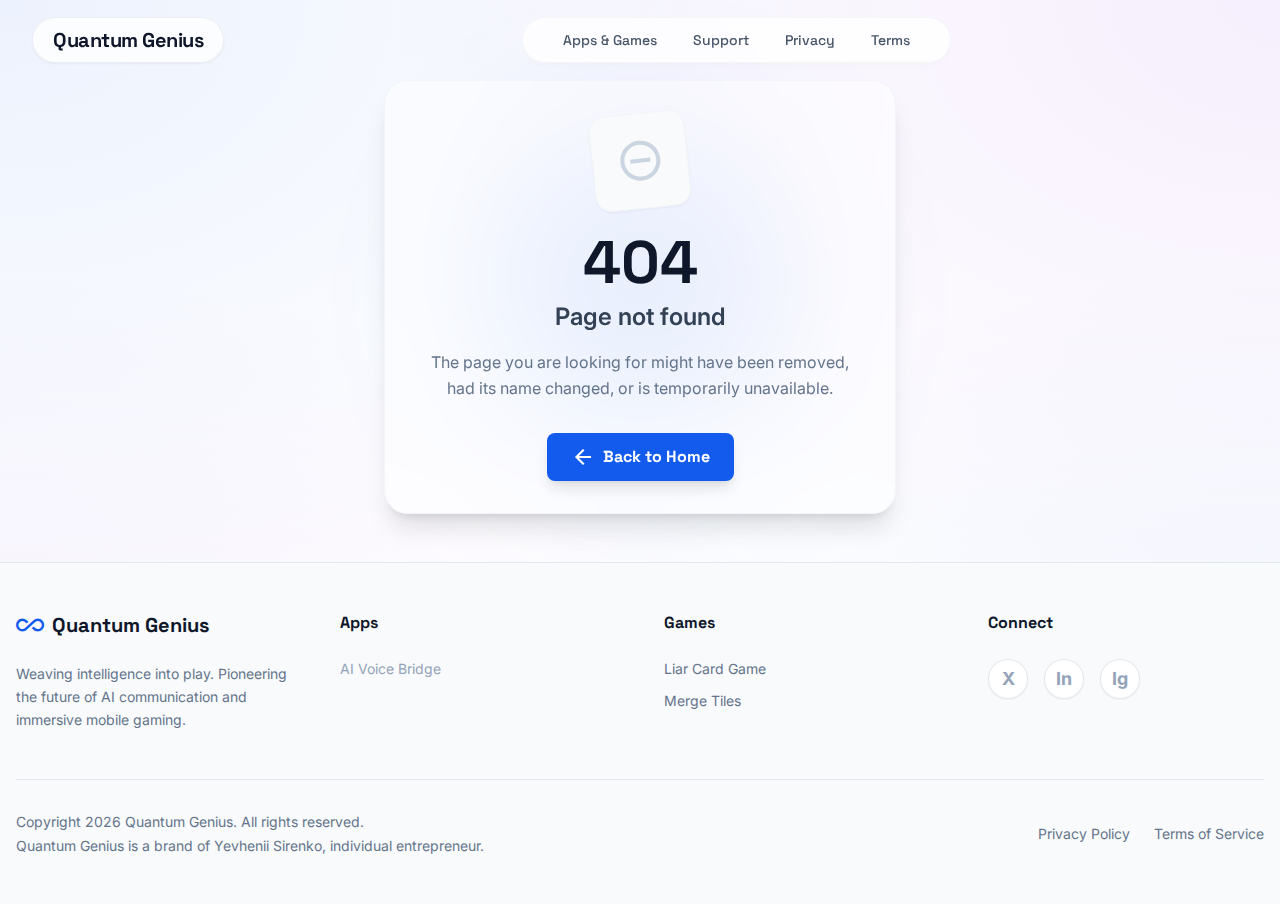
<file: index.html>
<!DOCTYPE html>
<html lang="en">
<head>
    <meta charset="UTF-8">
    <meta name="viewport" content="width=device-width, initial-scale=1.0">
    <title>Quantum Genius</title>
    <link rel="preconnect" href="https://fonts.googleapis.com">
    <link rel="preconnect" href="https://fonts.gstatic.com" crossorigin>
    <link href="https://fonts.googleapis.com/css2?family=Space+Grotesk:wght@300;400;500;600;700&family=Inter:wght@300;400;500;600&family=Noto+Sans:wght@400;500;600;700&display=swap" rel="stylesheet">
    <link href="https://fonts.googleapis.com/css2?family=Material+Symbols+Outlined:wght,FILL@100..700,0..1&display=swap" rel="stylesheet" />
    

  <script type="module" crossorigin src="/assets/index-B4WE3jDc.js"></script>
  <link rel="stylesheet" crossorigin href="/assets/index-DD6Mv8g9.css">
</head>
<body class="bg-white min-h-screen text-slate-800 font-body antialiased">
    <script>
        (function () {
            var params = new URLSearchParams(window.location.search);
            var redirect = params.get('redirect');
            if (redirect) {
                window.history.replaceState(null, '', redirect);
            }
        })();
    </script>
    <div id="root"></div>
    
    <!-- Main Application Script -->
</body>
</html>
</file>
<file: assets/index-DD6Mv8g9.css>
*,:before,:after{--tw-border-spacing-x: 0;--tw-border-spacing-y: 0;--tw-translate-x: 0;--tw-translate-y: 0;--tw-rotate: 0;--tw-skew-x: 0;--tw-skew-y: 0;--tw-scale-x: 1;--tw-scale-y: 1;--tw-pan-x: ;--tw-pan-y: ;--tw-pinch-zoom: ;--tw-scroll-snap-strictness: proximity;--tw-gradient-from-position: ;--tw-gradient-via-position: ;--tw-gradient-to-position: ;--tw-ordinal: ;--tw-slashed-zero: ;--tw-numeric-figure: ;--tw-numeric-spacing: ;--tw-numeric-fraction: ;--tw-ring-inset: ;--tw-ring-offset-width: 0px;--tw-ring-offset-color: #fff;--tw-ring-color: rgb(59 130 246 / .5);--tw-ring-offset-shadow: 0 0 #0000;--tw-ring-shadow: 0 0 #0000;--tw-shadow: 0 0 #0000;--tw-shadow-colored: 0 0 #0000;--tw-blur: ;--tw-brightness: ;--tw-contrast: ;--tw-grayscale: ;--tw-hue-rotate: ;--tw-invert: ;--tw-saturate: ;--tw-sepia: ;--tw-drop-shadow: ;--tw-backdrop-blur: ;--tw-backdrop-brightness: ;--tw-backdrop-contrast: ;--tw-backdrop-grayscale: ;--tw-backdrop-hue-rotate: ;--tw-backdrop-invert: ;--tw-backdrop-opacity: ;--tw-backdrop-saturate: ;--tw-backdrop-sepia: ;--tw-contain-size: ;--tw-contain-layout: ;--tw-contain-paint: ;--tw-contain-style: }::backdrop{--tw-border-spacing-x: 0;--tw-border-spacing-y: 0;--tw-translate-x: 0;--tw-translate-y: 0;--tw-rotate: 0;--tw-skew-x: 0;--tw-skew-y: 0;--tw-scale-x: 1;--tw-scale-y: 1;--tw-pan-x: ;--tw-pan-y: ;--tw-pinch-zoom: ;--tw-scroll-snap-strictness: proximity;--tw-gradient-from-position: ;--tw-gradient-via-position: ;--tw-gradient-to-position: ;--tw-ordinal: ;--tw-slashed-zero: ;--tw-numeric-figure: ;--tw-numeric-spacing: ;--tw-numeric-fraction: ;--tw-ring-inset: ;--tw-ring-offset-width: 0px;--tw-ring-offset-color: #fff;--tw-ring-color: rgb(59 130 246 / .5);--tw-ring-offset-shadow: 0 0 #0000;--tw-ring-shadow: 0 0 #0000;--tw-shadow: 0 0 #0000;--tw-shadow-colored: 0 0 #0000;--tw-blur: ;--tw-brightness: ;--tw-contrast: ;--tw-grayscale: ;--tw-hue-rotate: ;--tw-invert: ;--tw-saturate: ;--tw-sepia: ;--tw-drop-shadow: ;--tw-backdrop-blur: ;--tw-backdrop-brightness: ;--tw-backdrop-contrast: ;--tw-backdrop-grayscale: ;--tw-backdrop-hue-rotate: ;--tw-backdrop-invert: ;--tw-backdrop-opacity: ;--tw-backdrop-saturate: ;--tw-backdrop-sepia: ;--tw-contain-size: ;--tw-contain-layout: ;--tw-contain-paint: ;--tw-contain-style: }*,:before,:after{box-sizing:border-box;border-width:0;border-style:solid;border-color:#e5e7eb}:before,:after{--tw-content: ""}html,:host{line-height:1.5;-webkit-text-size-adjust:100%;-moz-tab-size:4;-o-tab-size:4;tab-size:4;font-family:Noto Sans,sans-serif;font-feature-settings:normal;font-variation-settings:normal;-webkit-tap-highlight-color:transparent}body{margin:0;line-height:inherit}hr{height:0;color:inherit;border-top-width:1px}abbr:where([title]){-webkit-text-decoration:underline dotted;text-decoration:underline dotted}h1,h2,h3,h4,h5,h6{font-size:inherit;font-weight:inherit}a{color:inherit;text-decoration:inherit}b,strong{font-weight:bolder}code,kbd,samp,pre{font-family:ui-monospace,SFMono-Regular,Menlo,Monaco,Consolas,Liberation Mono,Courier New,monospace;font-feature-settings:normal;font-variation-settings:normal;font-size:1em}small{font-size:80%}sub,sup{font-size:75%;line-height:0;position:relative;vertical-align:baseline}sub{bottom:-.25em}sup{top:-.5em}table{text-indent:0;border-color:inherit;border-collapse:collapse}button,input,optgroup,select,textarea{font-family:inherit;font-feature-settings:inherit;font-variation-settings:inherit;font-size:100%;font-weight:inherit;line-height:inherit;letter-spacing:inherit;color:inherit;margin:0;padding:0}button,select{text-transform:none}button,input:where([type=button]),input:where([type=reset]),input:where([type=submit]){-webkit-appearance:button;background-color:transparent;background-image:none}:-moz-focusring{outline:auto}:-moz-ui-invalid{box-shadow:none}progress{vertical-align:baseline}::-webkit-inner-spin-button,::-webkit-outer-spin-button{height:auto}[type=search]{-webkit-appearance:textfield;outline-offset:-2px}::-webkit-search-decoration{-webkit-appearance:none}::-webkit-file-upload-button{-webkit-appearance:button;font:inherit}summary{display:list-item}blockquote,dl,dd,h1,h2,h3,h4,h5,h6,hr,figure,p,pre{margin:0}fieldset{margin:0;padding:0}legend{padding:0}ol,ul,menu{list-style:none;margin:0;padding:0}dialog{padding:0}textarea{resize:vertical}input::-moz-placeholder,textarea::-moz-placeholder{opacity:1;color:#9ca3af}input::placeholder,textarea::placeholder{opacity:1;color:#9ca3af}button,[role=button]{cursor:pointer}:disabled{cursor:default}img,svg,video,canvas,audio,iframe,embed,object{display:block;vertical-align:middle}img,video{max-width:100%;height:auto}[hidden]:where(:not([hidden=until-found])){display:none}input:where([type=text]),input:where(:not([type])),input:where([type=email]),input:where([type=url]),input:where([type=password]),input:where([type=number]),input:where([type=date]),input:where([type=datetime-local]),input:where([type=month]),input:where([type=search]),input:where([type=tel]),input:where([type=time]),input:where([type=week]),select:where([multiple]),textarea,select{-webkit-appearance:none;-moz-appearance:none;appearance:none;background-color:#fff;border-color:#6b7280;border-width:1px;border-radius:0;padding:.5rem .75rem;font-size:1rem;line-height:1.5rem;--tw-shadow: 0 0 #0000}input:where([type=text]):focus,input:where(:not([type])):focus,input:where([type=email]):focus,input:where([type=url]):focus,input:where([type=password]):focus,input:where([type=number]):focus,input:where([type=date]):focus,input:where([type=datetime-local]):focus,input:where([type=month]):focus,input:where([type=search]):focus,input:where([type=tel]):focus,input:where([type=time]):focus,input:where([type=week]):focus,select:where([multiple]):focus,textarea:focus,select:focus{outline:2px solid transparent;outline-offset:2px;--tw-ring-inset: var(--tw-empty, );--tw-ring-offset-width: 0px;--tw-ring-offset-color: #fff;--tw-ring-color: #2563eb;--tw-ring-offset-shadow: var(--tw-ring-inset) 0 0 0 var(--tw-ring-offset-width) var(--tw-ring-offset-color);--tw-ring-shadow: var(--tw-ring-inset) 0 0 0 calc(1px + var(--tw-ring-offset-width)) var(--tw-ring-color);box-shadow:var(--tw-ring-offset-shadow),var(--tw-ring-shadow),var(--tw-shadow);border-color:#2563eb}input::-moz-placeholder,textarea::-moz-placeholder{color:#6b7280;opacity:1}input::placeholder,textarea::placeholder{color:#6b7280;opacity:1}::-webkit-datetime-edit-fields-wrapper{padding:0}::-webkit-date-and-time-value{min-height:1.5em;text-align:inherit}::-webkit-datetime-edit{display:inline-flex}::-webkit-datetime-edit,::-webkit-datetime-edit-year-field,::-webkit-datetime-edit-month-field,::-webkit-datetime-edit-day-field,::-webkit-datetime-edit-hour-field,::-webkit-datetime-edit-minute-field,::-webkit-datetime-edit-second-field,::-webkit-datetime-edit-millisecond-field,::-webkit-datetime-edit-meridiem-field{padding-top:0;padding-bottom:0}select{background-image:url("data:image/svg+xml,%3csvg xmlns='http://www.w3.org/2000/svg' fill='none' viewBox='0 0 20 20'%3e%3cpath stroke='%236b7280' stroke-linecap='round' stroke-linejoin='round' stroke-width='1.5' d='M6 8l4 4 4-4'/%3e%3c/svg%3e");background-position:right .5rem center;background-repeat:no-repeat;background-size:1.5em 1.5em;padding-right:2.5rem;-webkit-print-color-adjust:exact;print-color-adjust:exact}select:where([multiple]),select:where([size]:not([size="1"])){background-image:initial;background-position:initial;background-repeat:unset;background-size:initial;padding-right:.75rem;-webkit-print-color-adjust:unset;print-color-adjust:unset}input:where([type=checkbox]),input:where([type=radio]){-webkit-appearance:none;-moz-appearance:none;appearance:none;padding:0;-webkit-print-color-adjust:exact;print-color-adjust:exact;display:inline-block;vertical-align:middle;background-origin:border-box;-webkit-user-select:none;-moz-user-select:none;user-select:none;flex-shrink:0;height:1rem;width:1rem;color:#2563eb;background-color:#fff;border-color:#6b7280;border-width:1px;--tw-shadow: 0 0 #0000}input:where([type=checkbox]){border-radius:0}input:where([type=radio]){border-radius:100%}input:where([type=checkbox]):focus,input:where([type=radio]):focus{outline:2px solid transparent;outline-offset:2px;--tw-ring-inset: var(--tw-empty, );--tw-ring-offset-width: 2px;--tw-ring-offset-color: #fff;--tw-ring-color: #2563eb;--tw-ring-offset-shadow: var(--tw-ring-inset) 0 0 0 var(--tw-ring-offset-width) var(--tw-ring-offset-color);--tw-ring-shadow: var(--tw-ring-inset) 0 0 0 calc(2px + var(--tw-ring-offset-width)) var(--tw-ring-color);box-shadow:var(--tw-ring-offset-shadow),var(--tw-ring-shadow),var(--tw-shadow)}input:where([type=checkbox]):checked,input:where([type=radio]):checked{border-color:transparent;background-color:currentColor;background-size:100% 100%;background-position:center;background-repeat:no-repeat}input:where([type=checkbox]):checked{background-image:url("data:image/svg+xml,%3csvg viewBox='0 0 16 16' fill='white' xmlns='http://www.w3.org/2000/svg'%3e%3cpath d='M12.207 4.793a1 1 0 010 1.414l-5 5a1 1 0 01-1.414 0l-2-2a1 1 0 011.414-1.414L6.5 9.086l4.293-4.293a1 1 0 011.414 0z'/%3e%3c/svg%3e")}@media(forced-colors:active){input:where([type=checkbox]):checked{-webkit-appearance:auto;-moz-appearance:auto;appearance:auto}}input:where([type=radio]):checked{background-image:url("data:image/svg+xml,%3csvg viewBox='0 0 16 16' fill='white' xmlns='http://www.w3.org/2000/svg'%3e%3ccircle cx='8' cy='8' r='3'/%3e%3c/svg%3e")}@media(forced-colors:active){input:where([type=radio]):checked{-webkit-appearance:auto;-moz-appearance:auto;appearance:auto}}input:where([type=checkbox]):checked:hover,input:where([type=checkbox]):checked:focus,input:where([type=radio]):checked:hover,input:where([type=radio]):checked:focus{border-color:transparent;background-color:currentColor}input:where([type=checkbox]):indeterminate{background-image:url("data:image/svg+xml,%3csvg xmlns='http://www.w3.org/2000/svg' fill='none' viewBox='0 0 16 16'%3e%3cpath stroke='white' stroke-linecap='round' stroke-linejoin='round' stroke-width='2' d='M4 8h8'/%3e%3c/svg%3e");border-color:transparent;background-color:currentColor;background-size:100% 100%;background-position:center;background-repeat:no-repeat}@media(forced-colors:active){input:where([type=checkbox]):indeterminate{-webkit-appearance:auto;-moz-appearance:auto;appearance:auto}}input:where([type=checkbox]):indeterminate:hover,input:where([type=checkbox]):indeterminate:focus{border-color:transparent;background-color:currentColor}input:where([type=file]){background:unset;border-color:inherit;border-width:0;border-radius:0;padding:0;font-size:unset;line-height:inherit}input:where([type=file]):focus{outline:1px solid ButtonText;outline:1px auto -webkit-focus-ring-color}.container{width:100%}@media(min-width:640px){.container{max-width:640px}}@media(min-width:768px){.container{max-width:768px}}@media(min-width:1024px){.container{max-width:1024px}}@media(min-width:1280px){.container{max-width:1280px}}@media(min-width:1536px){.container{max-width:1536px}}.pointer-events-none{pointer-events:none}.pointer-events-auto{pointer-events:auto}.fixed{position:fixed}.absolute{position:absolute}.relative{position:relative}.sticky{position:sticky}.inset-0{top:0;right:0;bottom:0;left:0}.inset-\[-20\%\]{top:-20%;right:-20%;bottom:-20%;left:-20%}.inset-\[-40\%\]{top:-40%;right:-40%;bottom:-40%;left:-40%}.inset-\[-50\%\]{top:-50%;right:-50%;bottom:-50%;left:-50%}.inset-y-0{top:0;bottom:0}.-bottom-16{bottom:-4rem}.-bottom-20{bottom:-5rem}.-bottom-24{bottom:-6rem}.-bottom-5{bottom:-1.25rem}.-left-10{left:-2.5rem}.-left-16{left:-4rem}.-left-20{left:-5rem}.-left-24{left:-6rem}.-right-10{right:-2.5rem}.-right-16{right:-4rem}.-right-20{right:-5rem}.-top-10{top:-2.5rem}.-top-16{top:-4rem}.-top-20{top:-5rem}.bottom-0{bottom:0}.bottom-1\/3{bottom:33.333333%}.bottom-6{bottom:1.5rem}.bottom-\[-10\%\]{bottom:-10%}.bottom-\[10\%\]{bottom:10%}.left-0{left:0}.left-1\/2{left:50%}.left-1\/3{left:33.333333%}.left-1\/4{left:25%}.left-4{left:1rem}.left-6{left:1.5rem}.left-\[-10\%\]{left:-10%}.left-\[20\%\]{left:20%}.right-0{right:0}.right-1\/4{right:25%}.right-\[-10\%\]{right:-10%}.right-\[-5\%\]{right:-5%}.top-0{top:0}.top-1\/2{top:50%}.top-1\/4{top:25%}.top-2\/3{top:66.666667%}.top-20{top:5rem}.top-32{top:8rem}.top-\[-10\%\]{top:-10%}.top-\[20\%\]{top:20%}.-z-10{z-index:-10}.z-0{z-index:0}.z-10{z-index:10}.z-20{z-index:20}.z-50{z-index:50}.col-span-1{grid-column:span 1 / span 1}.col-span-3{grid-column:span 3 / span 3}.mx-auto{margin-left:auto;margin-right:auto}.my-10{margin-top:2.5rem;margin-bottom:2.5rem}.my-2{margin-top:.5rem;margin-bottom:.5rem}.my-8{margin-top:2rem;margin-bottom:2rem}.mb-1\.5{margin-bottom:.375rem}.mb-10{margin-bottom:2.5rem}.mb-12{margin-bottom:3rem}.mb-16{margin-bottom:4rem}.mb-2{margin-bottom:.5rem}.mb-3{margin-bottom:.75rem}.mb-4{margin-bottom:1rem}.mb-6{margin-bottom:1.5rem}.mb-8{margin-bottom:2rem}.mb-auto{margin-bottom:auto}.mt-1{margin-top:.25rem}.mt-10{margin-top:2.5rem}.mt-12{margin-top:3rem}.mt-16{margin-top:4rem}.mt-2{margin-top:.5rem}.mt-20{margin-top:5rem}.mt-3{margin-top:.75rem}.mt-4{margin-top:1rem}.mt-5{margin-top:1.25rem}.mt-6{margin-top:1.5rem}.mt-8{margin-top:2rem}.mt-auto{margin-top:auto}.block{display:block}.inline{display:inline}.flex{display:flex}.inline-flex{display:inline-flex}.table{display:table}.grid{display:grid}.contents{display:contents}.hidden{display:none}.h-1{height:.25rem}.h-10{height:2.5rem}.h-12{height:3rem}.h-14{height:3.5rem}.h-16{height:4rem}.h-2{height:.5rem}.h-20{height:5rem}.h-24{height:6rem}.h-3{height:.75rem}.h-4{height:1rem}.h-40{height:10rem}.h-48{height:12rem}.h-5{height:1.25rem}.h-6{height:1.5rem}.h-60{height:15rem}.h-64{height:16rem}.h-7{height:1.75rem}.h-72{height:18rem}.h-8{height:2rem}.h-\[300px\]{height:300px}.h-\[400px\]{height:400px}.h-\[500px\]{height:500px}.h-\[600px\]{height:600px}.h-\[650px\]{height:650px}.h-full{height:100%}.h-px{height:1px}.min-h-\[300px\]{min-height:300px}.min-h-\[480px\]{min-height:480px}.min-h-\[85vh\]{min-height:85vh}.min-h-screen{min-height:100vh}.w-0{width:0px}.w-1{width:.25rem}.w-1\.5{width:.375rem}.w-10{width:2.5rem}.w-12{width:3rem}.w-14{width:3.5rem}.w-16{width:4rem}.w-2{width:.5rem}.w-20{width:5rem}.w-24{width:6rem}.w-3{width:.75rem}.w-32{width:8rem}.w-40{width:10rem}.w-48{width:12rem}.w-5{width:1.25rem}.w-6{width:1.5rem}.w-60{width:15rem}.w-64{width:16rem}.w-7{width:1.75rem}.w-8{width:2rem}.w-\[2px\]{width:2px}.w-\[300px\]{width:300px}.w-\[350px\]{width:350px}.w-\[400px\]{width:400px}.w-\[500px\]{width:500px}.w-\[600px\]{width:600px}.w-fit{width:-moz-fit-content;width:fit-content}.w-full{width:100%}.min-w-\[140px\]{min-width:140px}.min-w-\[150px\]{min-width:150px}.max-w-2xl{max-width:42rem}.max-w-3xl{max-width:48rem}.max-w-4xl{max-width:56rem}.max-w-5xl{max-width:64rem}.max-w-7xl{max-width:80rem}.max-w-\[1024px\]{max-width:1024px}.max-w-lg{max-width:32rem}.max-w-xl{max-width:36rem}.flex-1{flex:1 1 0%}.flex-shrink-0{flex-shrink:0}.flex-grow{flex-grow:1}.origin-top{transform-origin:top}.-translate-x-1\/2{--tw-translate-x: -50%;transform:translate(var(--tw-translate-x),var(--tw-translate-y)) rotate(var(--tw-rotate)) skew(var(--tw-skew-x)) skewY(var(--tw-skew-y)) scaleX(var(--tw-scale-x)) scaleY(var(--tw-scale-y))}.-translate-y-1\/2{--tw-translate-y: -50%;transform:translate(var(--tw-translate-x),var(--tw-translate-y)) rotate(var(--tw-rotate)) skew(var(--tw-skew-x)) skewY(var(--tw-skew-y)) scaleX(var(--tw-scale-x)) scaleY(var(--tw-scale-y))}.-rotate-6{--tw-rotate: -6deg;transform:translate(var(--tw-translate-x),var(--tw-translate-y)) rotate(var(--tw-rotate)) skew(var(--tw-skew-x)) skewY(var(--tw-skew-y)) scaleX(var(--tw-scale-x)) scaleY(var(--tw-scale-y))}.scale-100{--tw-scale-x: 1;--tw-scale-y: 1;transform:translate(var(--tw-translate-x),var(--tw-translate-y)) rotate(var(--tw-rotate)) skew(var(--tw-skew-x)) skewY(var(--tw-skew-y)) scaleX(var(--tw-scale-x)) scaleY(var(--tw-scale-y))}.scale-110{--tw-scale-x: 1.1;--tw-scale-y: 1.1;transform:translate(var(--tw-translate-x),var(--tw-translate-y)) rotate(var(--tw-rotate)) skew(var(--tw-skew-x)) skewY(var(--tw-skew-y)) scaleX(var(--tw-scale-x)) scaleY(var(--tw-scale-y))}.transform{transform:translate(var(--tw-translate-x),var(--tw-translate-y)) rotate(var(--tw-rotate)) skew(var(--tw-skew-x)) skewY(var(--tw-skew-y)) scaleX(var(--tw-scale-x)) scaleY(var(--tw-scale-y))}@keyframes pulse{50%{opacity:.5}}.animate-pulse{animation:pulse 2s cubic-bezier(.4,0,.6,1) infinite}@keyframes spin{to{transform:rotate(360deg)}}.animate-spin-slow{animation:spin 20s linear infinite}.cursor-not-allowed{cursor:not-allowed}.cursor-pointer{cursor:pointer}.select-none{-webkit-user-select:none;-moz-user-select:none;user-select:none}.scroll-mt-32{scroll-margin-top:8rem}.list-disc{list-style-type:disc}.list-none{list-style-type:none}.appearance-none{-webkit-appearance:none;-moz-appearance:none;appearance:none}.grid-cols-1{grid-template-columns:repeat(1,minmax(0,1fr))}.grid-cols-3{grid-template-columns:repeat(3,minmax(0,1fr))}.flex-col{flex-direction:column}.flex-wrap{flex-wrap:wrap}.place-items-center{place-items:center}.items-start{align-items:flex-start}.items-center{align-items:center}.justify-end{justify-content:flex-end}.justify-center{justify-content:center}.justify-between{justify-content:space-between}.gap-1{gap:.25rem}.gap-1\.5{gap:.375rem}.gap-12{gap:3rem}.gap-2{gap:.5rem}.gap-3{gap:.75rem}.gap-4{gap:1rem}.gap-6{gap:1.5rem}.gap-8{gap:2rem}.gap-x-4{-moz-column-gap:1rem;column-gap:1rem}.gap-y-6{row-gap:1.5rem}.space-y-1>:not([hidden])~:not([hidden]){--tw-space-y-reverse: 0;margin-top:calc(.25rem * calc(1 - var(--tw-space-y-reverse)));margin-bottom:calc(.25rem * var(--tw-space-y-reverse))}.space-y-16>:not([hidden])~:not([hidden]){--tw-space-y-reverse: 0;margin-top:calc(4rem * calc(1 - var(--tw-space-y-reverse)));margin-bottom:calc(4rem * var(--tw-space-y-reverse))}.space-y-2>:not([hidden])~:not([hidden]){--tw-space-y-reverse: 0;margin-top:calc(.5rem * calc(1 - var(--tw-space-y-reverse)));margin-bottom:calc(.5rem * var(--tw-space-y-reverse))}.space-y-3>:not([hidden])~:not([hidden]){--tw-space-y-reverse: 0;margin-top:calc(.75rem * calc(1 - var(--tw-space-y-reverse)));margin-bottom:calc(.75rem * var(--tw-space-y-reverse))}.space-y-4>:not([hidden])~:not([hidden]){--tw-space-y-reverse: 0;margin-top:calc(1rem * calc(1 - var(--tw-space-y-reverse)));margin-bottom:calc(1rem * var(--tw-space-y-reverse))}.space-y-6>:not([hidden])~:not([hidden]){--tw-space-y-reverse: 0;margin-top:calc(1.5rem * calc(1 - var(--tw-space-y-reverse)));margin-bottom:calc(1.5rem * var(--tw-space-y-reverse))}.space-y-8>:not([hidden])~:not([hidden]){--tw-space-y-reverse: 0;margin-top:calc(2rem * calc(1 - var(--tw-space-y-reverse)));margin-bottom:calc(2rem * var(--tw-space-y-reverse))}.overflow-hidden{overflow:hidden}.overflow-visible{overflow:visible}.overflow-x-hidden{overflow-x:hidden}.whitespace-nowrap{white-space:nowrap}.rounded{border-radius:.25rem}.rounded-2xl{border-radius:1rem}.rounded-3xl{border-radius:1.5rem}.rounded-\[3rem\]{border-radius:3rem}.rounded-full{border-radius:9999px}.rounded-lg{border-radius:.5rem}.rounded-md{border-radius:.375rem}.rounded-xl{border-radius:.75rem}.rounded-b-xl{border-bottom-right-radius:.75rem;border-bottom-left-radius:.75rem}.rounded-t-3xl{border-top-left-radius:1.5rem;border-top-right-radius:1.5rem}.border{border-width:1px}.border-2{border-width:2px}.border-\[1px\]{border-width:1px}.border-\[8px\]{border-width:8px}.border-y{border-top-width:1px;border-bottom-width:1px}.border-b{border-bottom-width:1px}.border-l-2{border-left-width:2px}.border-t{border-top-width:1px}.border-accent-purple\/10{border-color:#8a2be21a}.border-accent-purple\/20{border-color:#8a2be233}.border-accent-purple\/40{border-color:#8a2be266}.border-amber-200{--tw-border-opacity: 1;border-color:rgb(253 230 138 / var(--tw-border-opacity, 1))}.border-blue-200{--tw-border-opacity: 1;border-color:rgb(191 219 254 / var(--tw-border-opacity, 1))}.border-cyan-100{--tw-border-opacity: 1;border-color:rgb(207 250 254 / var(--tw-border-opacity, 1))}.border-cyan-400\/20{border-color:#22d3ee33}.border-cyan-400\/40{border-color:#22d3ee66}.border-emerald-100{--tw-border-opacity: 1;border-color:rgb(209 250 229 / var(--tw-border-opacity, 1))}.border-primary{--tw-border-opacity: 1;border-color:rgb(19 91 236 / var(--tw-border-opacity, 1))}.border-primary\/10{border-color:#135bec1a}.border-primary\/20{border-color:#135bec33}.border-primary\/40{border-color:#135bec66}.border-slate-100{--tw-border-opacity: 1;border-color:rgb(241 245 249 / var(--tw-border-opacity, 1))}.border-slate-200{--tw-border-opacity: 1;border-color:rgb(226 232 240 / var(--tw-border-opacity, 1))}.border-slate-200\/70{border-color:#e2e8f0b3}.border-slate-300{--tw-border-opacity: 1;border-color:rgb(203 213 225 / var(--tw-border-opacity, 1))}.border-slate-900{--tw-border-opacity: 1;border-color:rgb(15 23 42 / var(--tw-border-opacity, 1))}.border-transparent{border-color:transparent}.border-white\/20{border-color:#fff3}.bg-accent-purple{--tw-bg-opacity: 1;background-color:rgb(138 43 226 / var(--tw-bg-opacity, 1))}.bg-accent-purple\/10{background-color:#8a2be21a}.bg-accent-purple\/5{background-color:#8a2be20d}.bg-amber-100{--tw-bg-opacity: 1;background-color:rgb(254 243 199 / var(--tw-bg-opacity, 1))}.bg-amber-50\/60{background-color:#fffbeb99}.bg-amber-500{--tw-bg-opacity: 1;background-color:rgb(245 158 11 / var(--tw-bg-opacity, 1))}.bg-black{--tw-bg-opacity: 1;background-color:rgb(0 0 0 / var(--tw-bg-opacity, 1))}.bg-blue-100{--tw-bg-opacity: 1;background-color:rgb(219 234 254 / var(--tw-bg-opacity, 1))}.bg-blue-100\/50{background-color:#dbeafe80}.bg-blue-200\/20{background-color:#bfdbfe33}.bg-blue-400{--tw-bg-opacity: 1;background-color:rgb(96 165 250 / var(--tw-bg-opacity, 1))}.bg-blue-400\/10{background-color:#60a5fa1a}.bg-blue-500\/10{background-color:#3b82f61a}.bg-cyan-200\/20{background-color:#a5f3fc33}.bg-cyan-50{--tw-bg-opacity: 1;background-color:rgb(236 254 255 / var(--tw-bg-opacity, 1))}.bg-cyan-500{--tw-bg-opacity: 1;background-color:rgb(6 182 212 / var(--tw-bg-opacity, 1))}.bg-emerald-50{--tw-bg-opacity: 1;background-color:rgb(236 253 245 / var(--tw-bg-opacity, 1))}.bg-green-400{--tw-bg-opacity: 1;background-color:rgb(74 222 128 / var(--tw-bg-opacity, 1))}.bg-green-500{--tw-bg-opacity: 1;background-color:rgb(34 197 94 / var(--tw-bg-opacity, 1))}.bg-indigo-100{--tw-bg-opacity: 1;background-color:rgb(224 231 255 / var(--tw-bg-opacity, 1))}.bg-indigo-50{--tw-bg-opacity: 1;background-color:rgb(238 242 255 / var(--tw-bg-opacity, 1))}.bg-primary{--tw-bg-opacity: 1;background-color:rgb(19 91 236 / var(--tw-bg-opacity, 1))}.bg-primary\/10{background-color:#135bec1a}.bg-primary\/20{background-color:#135bec33}.bg-primary\/40{background-color:#135bec66}.bg-primary\/5{background-color:#135bec0d}.bg-primary\/60{background-color:#135bec99}.bg-primary\/80{background-color:#135beccc}.bg-purple-100{--tw-bg-opacity: 1;background-color:rgb(243 232 255 / var(--tw-bg-opacity, 1))}.bg-purple-200\/20{background-color:#e9d5ff33}.bg-purple-400{--tw-bg-opacity: 1;background-color:rgb(192 132 252 / var(--tw-bg-opacity, 1))}.bg-purple-400\/10{background-color:#c084fc1a}.bg-purple-500{--tw-bg-opacity: 1;background-color:rgb(168 85 247 / var(--tw-bg-opacity, 1))}.bg-red-500{--tw-bg-opacity: 1;background-color:rgb(239 68 68 / var(--tw-bg-opacity, 1))}.bg-slate-100{--tw-bg-opacity: 1;background-color:rgb(241 245 249 / var(--tw-bg-opacity, 1))}.bg-slate-50{--tw-bg-opacity: 1;background-color:rgb(248 250 252 / var(--tw-bg-opacity, 1))}.bg-slate-50\/50{background-color:#f8fafc80}.bg-slate-700\/50{background-color:#33415580}.bg-slate-800\/50{background-color:#1e293b80}.bg-slate-900{--tw-bg-opacity: 1;background-color:rgb(15 23 42 / var(--tw-bg-opacity, 1))}.bg-slate-950{--tw-bg-opacity: 1;background-color:rgb(2 6 23 / var(--tw-bg-opacity, 1))}.bg-surface-card{--tw-bg-opacity: 1;background-color:rgb(241 245 249 / var(--tw-bg-opacity, 1))}.bg-surface-off-white{--tw-bg-opacity: 1;background-color:rgb(248 250 252 / var(--tw-bg-opacity, 1))}.bg-transparent{background-color:transparent}.bg-white{--tw-bg-opacity: 1;background-color:rgb(255 255 255 / var(--tw-bg-opacity, 1))}.bg-white\/10{background-color:#ffffff1a}.bg-white\/50{background-color:#ffffff80}.bg-white\/80{background-color:#fffc}.bg-white\/90{background-color:#ffffffe6}.bg-\[radial-gradient\(at_0\%_0\%\,rgba\(19\,91\,236\,0\.08\)_0px\,transparent_50\%\)\,radial-gradient\(at_100\%_0\%\,rgba\(138\,43\,226\,0\.08\)_0px\,transparent_50\%\)\,radial-gradient\(at_100\%_100\%\,rgba\(19\,91\,236\,0\.08\)_0px\,transparent_50\%\)\,radial-gradient\(at_0\%_100\%\,rgba\(138\,43\,226\,0\.08\)_0px\,transparent_50\%\)\]{background-image:radial-gradient(at 0% 0%,rgba(19,91,236,.08) 0px,transparent 50%),radial-gradient(at 100% 0%,rgba(138,43,226,.08) 0px,transparent 50%),radial-gradient(at 100% 100%,rgba(19,91,236,.08) 0px,transparent 50%),radial-gradient(at 0% 100%,rgba(138,43,226,.08) 0px,transparent 50%)}.bg-dot-pattern{background-image:url("data:image/svg+xml,%3Csvg width='24' height='24' viewBox='0 0 24 24' xmlns='http://www.w3.org/2000/svg'%3E%3Ccircle cx='2' cy='2' r='1' fill='%2394a3b8' fill-opacity='0.25'/%3E%3C/svg%3E")}.bg-gradient-to-b{background-image:linear-gradient(to bottom,var(--tw-gradient-stops))}.bg-gradient-to-br{background-image:linear-gradient(to bottom right,var(--tw-gradient-stops))}.bg-gradient-to-r{background-image:linear-gradient(to right,var(--tw-gradient-stops))}.bg-gradient-to-t{background-image:linear-gradient(to top,var(--tw-gradient-stops))}.bg-gradient-to-tr{background-image:linear-gradient(to top right,var(--tw-gradient-stops))}.from-primary{--tw-gradient-from: #135bec var(--tw-gradient-from-position);--tw-gradient-to: rgb(19 91 236 / 0) var(--tw-gradient-to-position);--tw-gradient-stops: var(--tw-gradient-from), var(--tw-gradient-to)}.from-primary\/10{--tw-gradient-from: rgb(19 91 236 / .1) var(--tw-gradient-from-position);--tw-gradient-to: rgb(19 91 236 / 0) var(--tw-gradient-to-position);--tw-gradient-stops: var(--tw-gradient-from), var(--tw-gradient-to)}.from-primary\/5{--tw-gradient-from: rgb(19 91 236 / .05) var(--tw-gradient-from-position);--tw-gradient-to: rgb(19 91 236 / 0) var(--tw-gradient-to-position);--tw-gradient-stops: var(--tw-gradient-from), var(--tw-gradient-to)}.from-slate-50{--tw-gradient-from: #f8fafc var(--tw-gradient-from-position);--tw-gradient-to: rgb(248 250 252 / 0) var(--tw-gradient-to-position);--tw-gradient-stops: var(--tw-gradient-from), var(--tw-gradient-to)}.from-slate-900{--tw-gradient-from: #0f172a var(--tw-gradient-from-position);--tw-gradient-to: rgb(15 23 42 / 0) var(--tw-gradient-to-position);--tw-gradient-stops: var(--tw-gradient-from), var(--tw-gradient-to)}.from-transparent{--tw-gradient-from: transparent var(--tw-gradient-from-position);--tw-gradient-to: rgb(0 0 0 / 0) var(--tw-gradient-to-position);--tw-gradient-stops: var(--tw-gradient-from), var(--tw-gradient-to)}.from-white{--tw-gradient-from: #fff var(--tw-gradient-from-position);--tw-gradient-to: rgb(255 255 255 / 0) var(--tw-gradient-to-position);--tw-gradient-stops: var(--tw-gradient-from), var(--tw-gradient-to)}.from-white\/10{--tw-gradient-from: rgb(255 255 255 / .1) var(--tw-gradient-from-position);--tw-gradient-to: rgb(255 255 255 / 0) var(--tw-gradient-to-position);--tw-gradient-stops: var(--tw-gradient-from), var(--tw-gradient-to)}.via-slate-200{--tw-gradient-to: rgb(226 232 240 / 0) var(--tw-gradient-to-position);--tw-gradient-stops: var(--tw-gradient-from), #e2e8f0 var(--tw-gradient-via-position), var(--tw-gradient-to)}.via-slate-900{--tw-gradient-to: rgb(15 23 42 / 0) var(--tw-gradient-to-position);--tw-gradient-stops: var(--tw-gradient-from), #0f172a var(--tw-gradient-via-position), var(--tw-gradient-to)}.via-transparent{--tw-gradient-to: rgb(0 0 0 / 0) var(--tw-gradient-to-position);--tw-gradient-stops: var(--tw-gradient-from), transparent var(--tw-gradient-via-position), var(--tw-gradient-to)}.via-white{--tw-gradient-to: rgb(255 255 255 / 0) var(--tw-gradient-to-position);--tw-gradient-stops: var(--tw-gradient-from), #fff var(--tw-gradient-via-position), var(--tw-gradient-to)}.via-white\/95{--tw-gradient-to: rgb(255 255 255 / 0) var(--tw-gradient-to-position);--tw-gradient-stops: var(--tw-gradient-from), rgb(255 255 255 / .95) var(--tw-gradient-via-position), var(--tw-gradient-to)}.to-\[\#0B0F17\]{--tw-gradient-to: #0B0F17 var(--tw-gradient-to-position)}.to-accent-purple{--tw-gradient-to: #8A2BE2 var(--tw-gradient-to-position)}.to-accent-purple\/10{--tw-gradient-to: rgb(138 43 226 / .1) var(--tw-gradient-to-position)}.to-accent-purple\/5{--tw-gradient-to: rgb(138 43 226 / .05) var(--tw-gradient-to-position)}.to-blue-400{--tw-gradient-to: #60a5fa var(--tw-gradient-to-position)}.to-primary\/50{--tw-gradient-to: rgb(19 91 236 / .5) var(--tw-gradient-to-position)}.to-purple-600{--tw-gradient-to: #9333ea var(--tw-gradient-to-position)}.to-transparent{--tw-gradient-to: transparent var(--tw-gradient-to-position)}.to-white{--tw-gradient-to: #fff var(--tw-gradient-to-position)}.bg-cover{background-size:cover}.bg-fixed{background-attachment:fixed}.bg-clip-content{background-clip:content-box}.bg-clip-text{-webkit-background-clip:text;background-clip:text}.bg-center{background-position:center}.fill-current{fill:currentColor}.p-0\.5{padding:.125rem}.p-1{padding:.25rem}.p-10{padding:2.5rem}.p-2{padding:.5rem}.p-3{padding:.75rem}.p-4{padding:1rem}.p-5{padding:1.25rem}.p-6{padding:1.5rem}.p-8{padding:2rem}.px-2{padding-left:.5rem;padding-right:.5rem}.px-3{padding-left:.75rem;padding-right:.75rem}.px-4{padding-left:1rem;padding-right:1rem}.px-5{padding-left:1.25rem;padding-right:1.25rem}.px-6{padding-left:1.5rem;padding-right:1.5rem}.px-8{padding-left:2rem;padding-right:2rem}.py-1{padding-top:.25rem;padding-bottom:.25rem}.py-12{padding-top:3rem;padding-bottom:3rem}.py-16{padding-top:4rem;padding-bottom:4rem}.py-2{padding-top:.5rem;padding-bottom:.5rem}.py-2\.5{padding-top:.625rem;padding-bottom:.625rem}.py-20{padding-top:5rem;padding-bottom:5rem}.py-24{padding-top:6rem;padding-bottom:6rem}.py-3{padding-top:.75rem;padding-bottom:.75rem}.py-3\.5{padding-top:.875rem;padding-bottom:.875rem}.py-4{padding-top:1rem;padding-bottom:1rem}.py-5{padding-top:1.25rem;padding-bottom:1.25rem}.py-8{padding-top:2rem;padding-bottom:2rem}.pb-12{padding-bottom:3rem}.pb-2{padding-bottom:.5rem}.pb-20{padding-bottom:5rem}.pb-24{padding-bottom:6rem}.pb-6{padding-bottom:1.5rem}.pb-8{padding-bottom:2rem}.pl-12{padding-left:3rem}.pl-4{padding-left:1rem}.pl-5{padding-left:1.25rem}.pl-6{padding-left:1.5rem}.pr-10{padding-right:2.5rem}.pr-12{padding-right:3rem}.pr-4{padding-right:1rem}.pt-0{padding-top:0}.pt-16{padding-top:4rem}.pt-2{padding-top:.5rem}.pt-20{padding-top:5rem}.pt-24{padding-top:6rem}.pt-3{padding-top:.75rem}.pt-4{padding-top:1rem}.pt-6{padding-top:1.5rem}.pt-8{padding-top:2rem}.text-left{text-align:left}.text-center{text-align:center}.font-body{font-family:Inter,sans-serif}.font-display{font-family:Space Grotesk,sans-serif}.font-mono{font-family:ui-monospace,SFMono-Regular,Menlo,Monaco,Consolas,Liberation Mono,Courier New,monospace}.\!text-\[14px\]{font-size:14px!important}.\!text-\[18px\]{font-size:18px!important}.\!text-\[32px\]{font-size:32px!important}.\!text-\[40px\]{font-size:40px!important}.text-2xl{font-size:1.5rem;line-height:2rem}.text-3xl{font-size:1.875rem;line-height:2.25rem}.text-4xl{font-size:2.25rem;line-height:2.5rem}.text-5xl{font-size:3rem;line-height:1}.text-6xl{font-size:3.75rem;line-height:1}.text-\[10px\]{font-size:10px}.text-\[14px\]{font-size:14px}.text-\[16px\]{font-size:16px}.text-\[18px\]{font-size:18px}.text-\[20px\]{font-size:20px}.text-\[28px\]{font-size:28px}.text-\[30px\]{font-size:30px}.text-\[32px\]{font-size:32px}.text-\[9px\]{font-size:9px}.text-base{font-size:1rem;line-height:1.5rem}.text-lg{font-size:1.125rem;line-height:1.75rem}.text-sm{font-size:.875rem;line-height:1.25rem}.text-xl{font-size:1.25rem;line-height:1.75rem}.text-xs{font-size:.75rem;line-height:1rem}.font-black{font-weight:900}.font-bold{font-weight:700}.font-medium{font-weight:500}.font-semibold{font-weight:600}.uppercase{text-transform:uppercase}.leading-\[1\.1\]{line-height:1.1}.leading-none{line-height:1}.leading-relaxed{line-height:1.625}.leading-tight{line-height:1.25}.tracking-tight{letter-spacing:-.025em}.tracking-tighter{letter-spacing:-.05em}.tracking-wide{letter-spacing:.025em}.tracking-wider{letter-spacing:.05em}.tracking-widest{letter-spacing:.1em}.text-accent-purple{--tw-text-opacity: 1;color:rgb(138 43 226 / var(--tw-text-opacity, 1))}.text-amber-500{--tw-text-opacity: 1;color:rgb(245 158 11 / var(--tw-text-opacity, 1))}.text-amber-600{--tw-text-opacity: 1;color:rgb(217 119 6 / var(--tw-text-opacity, 1))}.text-blue-600{--tw-text-opacity: 1;color:rgb(37 99 235 / var(--tw-text-opacity, 1))}.text-cyan-500{--tw-text-opacity: 1;color:rgb(6 182 212 / var(--tw-text-opacity, 1))}.text-cyan-600{--tw-text-opacity: 1;color:rgb(8 145 178 / var(--tw-text-opacity, 1))}.text-emerald-600{--tw-text-opacity: 1;color:rgb(5 150 105 / var(--tw-text-opacity, 1))}.text-green-500{--tw-text-opacity: 1;color:rgb(34 197 94 / var(--tw-text-opacity, 1))}.text-green-600{--tw-text-opacity: 1;color:rgb(22 163 74 / var(--tw-text-opacity, 1))}.text-indigo-600{--tw-text-opacity: 1;color:rgb(79 70 229 / var(--tw-text-opacity, 1))}.text-primary{--tw-text-opacity: 1;color:rgb(19 91 236 / var(--tw-text-opacity, 1))}.text-purple-500{--tw-text-opacity: 1;color:rgb(168 85 247 / var(--tw-text-opacity, 1))}.text-purple-600{--tw-text-opacity: 1;color:rgb(147 51 234 / var(--tw-text-opacity, 1))}.text-slate-300{--tw-text-opacity: 1;color:rgb(203 213 225 / var(--tw-text-opacity, 1))}.text-slate-400{--tw-text-opacity: 1;color:rgb(148 163 184 / var(--tw-text-opacity, 1))}.text-slate-500{--tw-text-opacity: 1;color:rgb(100 116 139 / var(--tw-text-opacity, 1))}.text-slate-600{--tw-text-opacity: 1;color:rgb(71 85 105 / var(--tw-text-opacity, 1))}.text-slate-700{--tw-text-opacity: 1;color:rgb(51 65 85 / var(--tw-text-opacity, 1))}.text-slate-800{--tw-text-opacity: 1;color:rgb(30 41 59 / var(--tw-text-opacity, 1))}.text-slate-900{--tw-text-opacity: 1;color:rgb(15 23 42 / var(--tw-text-opacity, 1))}.text-text-body{--tw-text-opacity: 1;color:rgb(71 85 105 / var(--tw-text-opacity, 1))}.text-text-main{--tw-text-opacity: 1;color:rgb(15 23 42 / var(--tw-text-opacity, 1))}.text-text-muted{--tw-text-opacity: 1;color:rgb(100 116 139 / var(--tw-text-opacity, 1))}.text-transparent{color:transparent}.text-white{--tw-text-opacity: 1;color:rgb(255 255 255 / var(--tw-text-opacity, 1))}.antialiased{-webkit-font-smoothing:antialiased;-moz-osx-font-smoothing:grayscale}.opacity-0{opacity:0}.opacity-100{opacity:1}.opacity-30{opacity:.3}.opacity-40{opacity:.4}.opacity-50{opacity:.5}.opacity-60{opacity:.6}.opacity-70{opacity:.7}.opacity-80{opacity:.8}.opacity-90{opacity:.9}.shadow-\[0_0_10px_\#135bec\]{--tw-shadow: 0 0 10px #135bec;--tw-shadow-colored: 0 0 10px var(--tw-shadow-color);box-shadow:var(--tw-ring-offset-shadow, 0 0 #0000),var(--tw-ring-shadow, 0 0 #0000),var(--tw-shadow)}.shadow-\[0_0_12px_\#135bec\]{--tw-shadow: 0 0 12px #135bec;--tw-shadow-colored: 0 0 12px var(--tw-shadow-color);box-shadow:var(--tw-ring-offset-shadow, 0 0 #0000),var(--tw-ring-shadow, 0 0 #0000),var(--tw-shadow)}.shadow-\[0_0_15px_\#135bec\]{--tw-shadow: 0 0 15px #135bec;--tw-shadow-colored: 0 0 15px var(--tw-shadow-color);box-shadow:var(--tw-ring-offset-shadow, 0 0 #0000),var(--tw-ring-shadow, 0 0 #0000),var(--tw-shadow)}.shadow-\[0_0_20px_rgba\(138\,43\,226\,0\.15\)\]{--tw-shadow: 0 0 20px rgba(138,43,226,.15);--tw-shadow-colored: 0 0 20px var(--tw-shadow-color);box-shadow:var(--tw-ring-offset-shadow, 0 0 #0000),var(--tw-ring-shadow, 0 0 #0000),var(--tw-shadow)}.shadow-\[0_0_20px_rgba\(19\,91\,236\,0\.15\)\]{--tw-shadow: 0 0 20px rgba(19,91,236,.15);--tw-shadow-colored: 0 0 20px var(--tw-shadow-color);box-shadow:var(--tw-ring-offset-shadow, 0 0 #0000),var(--tw-ring-shadow, 0 0 #0000),var(--tw-shadow)}.shadow-\[0_0_50px_rgba\(79\,70\,229\,0\.5\)\]{--tw-shadow: 0 0 50px rgba(79,70,229,.5);--tw-shadow-colored: 0 0 50px var(--tw-shadow-color);box-shadow:var(--tw-ring-offset-shadow, 0 0 #0000),var(--tw-ring-shadow, 0 0 #0000),var(--tw-shadow)}.shadow-\[0_0_5px_rgba\(245\,158\,11\,0\.5\)\]{--tw-shadow: 0 0 5px rgba(245,158,11,.5);--tw-shadow-colored: 0 0 5px var(--tw-shadow-color);box-shadow:var(--tw-ring-offset-shadow, 0 0 #0000),var(--tw-ring-shadow, 0 0 #0000),var(--tw-shadow)}.shadow-\[0_0_5px_rgba\(34\,197\,94\,0\.5\)\]{--tw-shadow: 0 0 5px rgba(34,197,94,.5);--tw-shadow-colored: 0 0 5px var(--tw-shadow-color);box-shadow:var(--tw-ring-offset-shadow, 0 0 #0000),var(--tw-ring-shadow, 0 0 #0000),var(--tw-shadow)}.shadow-\[0_25px_60px_-12px_rgba\(0\,0\,0\,0\.3\)\]{--tw-shadow: 0 25px 60px -12px rgba(0,0,0,.3);--tw-shadow-colored: 0 25px 60px -12px var(--tw-shadow-color);box-shadow:var(--tw-ring-offset-shadow, 0 0 #0000),var(--tw-ring-shadow, 0 0 #0000),var(--tw-shadow)}.shadow-lg{--tw-shadow: 0 10px 15px -3px rgb(0 0 0 / .1), 0 4px 6px -4px rgb(0 0 0 / .1);--tw-shadow-colored: 0 10px 15px -3px var(--tw-shadow-color), 0 4px 6px -4px var(--tw-shadow-color);box-shadow:var(--tw-ring-offset-shadow, 0 0 #0000),var(--tw-ring-shadow, 0 0 #0000),var(--tw-shadow)}.shadow-sm{--tw-shadow: 0 1px 2px 0 rgb(0 0 0 / .05);--tw-shadow-colored: 0 1px 2px 0 var(--tw-shadow-color);box-shadow:var(--tw-ring-offset-shadow, 0 0 #0000),var(--tw-ring-shadow, 0 0 #0000),var(--tw-shadow)}.shadow-xl{--tw-shadow: 0 20px 25px -5px rgb(0 0 0 / .1), 0 8px 10px -6px rgb(0 0 0 / .1);--tw-shadow-colored: 0 20px 25px -5px var(--tw-shadow-color), 0 8px 10px -6px var(--tw-shadow-color);box-shadow:var(--tw-ring-offset-shadow, 0 0 #0000),var(--tw-ring-shadow, 0 0 #0000),var(--tw-shadow)}.shadow-primary\/30{--tw-shadow-color: rgb(19 91 236 / .3);--tw-shadow: var(--tw-shadow-colored)}.shadow-purple-900\/5{--tw-shadow-color: rgb(88 28 135 / .05);--tw-shadow: var(--tw-shadow-colored)}.shadow-red-500\/30{--tw-shadow-color: rgb(239 68 68 / .3);--tw-shadow: var(--tw-shadow-colored)}.shadow-slate-200{--tw-shadow-color: #e2e8f0;--tw-shadow: var(--tw-shadow-colored)}.shadow-slate-200\/50{--tw-shadow-color: rgb(226 232 240 / .5);--tw-shadow: var(--tw-shadow-colored)}.shadow-slate-300{--tw-shadow-color: #cbd5e1;--tw-shadow: var(--tw-shadow-colored)}.ring{--tw-ring-offset-shadow: var(--tw-ring-inset) 0 0 0 var(--tw-ring-offset-width) var(--tw-ring-offset-color);--tw-ring-shadow: var(--tw-ring-inset) 0 0 0 calc(3px + var(--tw-ring-offset-width)) var(--tw-ring-color);box-shadow:var(--tw-ring-offset-shadow),var(--tw-ring-shadow),var(--tw-shadow, 0 0 #0000)}.ring-1{--tw-ring-offset-shadow: var(--tw-ring-inset) 0 0 0 var(--tw-ring-offset-width) var(--tw-ring-offset-color);--tw-ring-shadow: var(--tw-ring-inset) 0 0 0 calc(1px + var(--tw-ring-offset-width)) var(--tw-ring-color);box-shadow:var(--tw-ring-offset-shadow),var(--tw-ring-shadow),var(--tw-shadow, 0 0 #0000)}.ring-2{--tw-ring-offset-shadow: var(--tw-ring-inset) 0 0 0 var(--tw-ring-offset-width) var(--tw-ring-offset-color);--tw-ring-shadow: var(--tw-ring-inset) 0 0 0 calc(2px + var(--tw-ring-offset-width)) var(--tw-ring-color);box-shadow:var(--tw-ring-offset-shadow),var(--tw-ring-shadow),var(--tw-shadow, 0 0 #0000)}.ring-primary\/50{--tw-ring-color: rgb(19 91 236 / .5)}.ring-slate-900\/5{--tw-ring-color: rgb(15 23 42 / .05)}.blur-\[100px\]{--tw-blur: blur(100px);filter:var(--tw-blur) var(--tw-brightness) var(--tw-contrast) var(--tw-grayscale) var(--tw-hue-rotate) var(--tw-invert) var(--tw-saturate) var(--tw-sepia) var(--tw-drop-shadow)}.blur-\[120px\]{--tw-blur: blur(120px);filter:var(--tw-blur) var(--tw-brightness) var(--tw-contrast) var(--tw-grayscale) var(--tw-hue-rotate) var(--tw-invert) var(--tw-saturate) var(--tw-sepia) var(--tw-drop-shadow)}.blur-\[60px\]{--tw-blur: blur(60px);filter:var(--tw-blur) var(--tw-brightness) var(--tw-contrast) var(--tw-grayscale) var(--tw-hue-rotate) var(--tw-invert) var(--tw-saturate) var(--tw-sepia) var(--tw-drop-shadow)}.blur-\[80px\]{--tw-blur: blur(80px);filter:var(--tw-blur) var(--tw-brightness) var(--tw-contrast) var(--tw-grayscale) var(--tw-hue-rotate) var(--tw-invert) var(--tw-saturate) var(--tw-sepia) var(--tw-drop-shadow)}.blur-\[90px\]{--tw-blur: blur(90px);filter:var(--tw-blur) var(--tw-brightness) var(--tw-contrast) var(--tw-grayscale) var(--tw-hue-rotate) var(--tw-invert) var(--tw-saturate) var(--tw-sepia) var(--tw-drop-shadow)}.blur-xl{--tw-blur: blur(24px);filter:var(--tw-blur) var(--tw-brightness) var(--tw-contrast) var(--tw-grayscale) var(--tw-hue-rotate) var(--tw-invert) var(--tw-saturate) var(--tw-sepia) var(--tw-drop-shadow)}.backdrop-blur{--tw-backdrop-blur: blur(8px);-webkit-backdrop-filter:var(--tw-backdrop-blur) var(--tw-backdrop-brightness) var(--tw-backdrop-contrast) var(--tw-backdrop-grayscale) var(--tw-backdrop-hue-rotate) var(--tw-backdrop-invert) var(--tw-backdrop-opacity) var(--tw-backdrop-saturate) var(--tw-backdrop-sepia);backdrop-filter:var(--tw-backdrop-blur) var(--tw-backdrop-brightness) var(--tw-backdrop-contrast) var(--tw-backdrop-grayscale) var(--tw-backdrop-hue-rotate) var(--tw-backdrop-invert) var(--tw-backdrop-opacity) var(--tw-backdrop-saturate) var(--tw-backdrop-sepia)}.backdrop-blur-md{--tw-backdrop-blur: blur(12px);-webkit-backdrop-filter:var(--tw-backdrop-blur) var(--tw-backdrop-brightness) var(--tw-backdrop-contrast) var(--tw-backdrop-grayscale) var(--tw-backdrop-hue-rotate) var(--tw-backdrop-invert) var(--tw-backdrop-opacity) var(--tw-backdrop-saturate) var(--tw-backdrop-sepia);backdrop-filter:var(--tw-backdrop-blur) var(--tw-backdrop-brightness) var(--tw-backdrop-contrast) var(--tw-backdrop-grayscale) var(--tw-backdrop-hue-rotate) var(--tw-backdrop-invert) var(--tw-backdrop-opacity) var(--tw-backdrop-saturate) var(--tw-backdrop-sepia)}.backdrop-blur-sm{--tw-backdrop-blur: blur(4px);-webkit-backdrop-filter:var(--tw-backdrop-blur) var(--tw-backdrop-brightness) var(--tw-backdrop-contrast) var(--tw-backdrop-grayscale) var(--tw-backdrop-hue-rotate) var(--tw-backdrop-invert) var(--tw-backdrop-opacity) var(--tw-backdrop-saturate) var(--tw-backdrop-sepia);backdrop-filter:var(--tw-backdrop-blur) var(--tw-backdrop-brightness) var(--tw-backdrop-contrast) var(--tw-backdrop-grayscale) var(--tw-backdrop-hue-rotate) var(--tw-backdrop-invert) var(--tw-backdrop-opacity) var(--tw-backdrop-saturate) var(--tw-backdrop-sepia)}.backdrop-blur-xl{--tw-backdrop-blur: blur(24px);-webkit-backdrop-filter:var(--tw-backdrop-blur) var(--tw-backdrop-brightness) var(--tw-backdrop-contrast) var(--tw-backdrop-grayscale) var(--tw-backdrop-hue-rotate) var(--tw-backdrop-invert) var(--tw-backdrop-opacity) var(--tw-backdrop-saturate) var(--tw-backdrop-sepia);backdrop-filter:var(--tw-backdrop-blur) var(--tw-backdrop-brightness) var(--tw-backdrop-contrast) var(--tw-backdrop-grayscale) var(--tw-backdrop-hue-rotate) var(--tw-backdrop-invert) var(--tw-backdrop-opacity) var(--tw-backdrop-saturate) var(--tw-backdrop-sepia)}.transition{transition-property:color,background-color,border-color,text-decoration-color,fill,stroke,opacity,box-shadow,transform,filter,backdrop-filter;transition-timing-function:cubic-bezier(.4,0,.2,1);transition-duration:.15s}.transition-all{transition-property:all;transition-timing-function:cubic-bezier(.4,0,.2,1);transition-duration:.15s}.transition-colors{transition-property:color,background-color,border-color,text-decoration-color,fill,stroke;transition-timing-function:cubic-bezier(.4,0,.2,1);transition-duration:.15s}.transition-opacity{transition-property:opacity;transition-timing-function:cubic-bezier(.4,0,.2,1);transition-duration:.15s}.transition-shadow{transition-property:box-shadow;transition-timing-function:cubic-bezier(.4,0,.2,1);transition-duration:.15s}.transition-transform{transition-property:transform;transition-timing-function:cubic-bezier(.4,0,.2,1);transition-duration:.15s}.delay-100{transition-delay:.1s}.delay-150{transition-delay:.15s}.delay-200{transition-delay:.2s}.delay-300{transition-delay:.3s}.delay-75{transition-delay:75ms}.duration-200{transition-duration:.2s}.duration-300{transition-duration:.3s}.duration-500{transition-duration:.5s}.duration-700{transition-duration:.7s}.ease-in-out{transition-timing-function:cubic-bezier(.4,0,.2,1)}.ease-out{transition-timing-function:cubic-bezier(0,0,.2,1)}.will-change-transform{will-change:transform}.glass-panel{background:#ffffffa6;backdrop-filter:blur(12px);-webkit-backdrop-filter:blur(12px);border:1px solid rgba(255,255,255,.6);box-shadow:0 10px 40px -10px #0000000d}.nav-glass{background:#fffc;backdrop-filter:blur(16px);-webkit-backdrop-filter:blur(16px);border:1px solid rgba(0,0,0,.03);box-shadow:0 4px 6px -1px #00000005}.neon-glow{box-shadow:0 4px 15px #135bec4d}.text-gradient{background:linear-gradient(to right,#135bec,#8a2be2);-webkit-background-clip:text;-webkit-text-fill-color:transparent}.material-symbols-outlined{font-variation-settings:"FILL" 0,"wght" 400,"GRAD" 0,"opsz" 24}.no-scrollbar::-webkit-scrollbar{display:none}.no-scrollbar{-ms-overflow-style:none;scrollbar-width:none}html{scroll-behavior:smooth}select.select-clean{-webkit-appearance:none;-moz-appearance:none;appearance:none;background-image:none}select.select-clean::-ms-expand{display:none}.selection\:bg-primary *::-moz-selection{--tw-bg-opacity: 1;background-color:rgb(19 91 236 / var(--tw-bg-opacity, 1))}.selection\:bg-primary *::selection{--tw-bg-opacity: 1;background-color:rgb(19 91 236 / var(--tw-bg-opacity, 1))}.selection\:text-white *::-moz-selection{--tw-text-opacity: 1;color:rgb(255 255 255 / var(--tw-text-opacity, 1))}.selection\:text-white *::selection{--tw-text-opacity: 1;color:rgb(255 255 255 / var(--tw-text-opacity, 1))}.selection\:bg-primary::-moz-selection{--tw-bg-opacity: 1;background-color:rgb(19 91 236 / var(--tw-bg-opacity, 1))}.selection\:bg-primary::selection{--tw-bg-opacity: 1;background-color:rgb(19 91 236 / var(--tw-bg-opacity, 1))}.selection\:text-white::-moz-selection{--tw-text-opacity: 1;color:rgb(255 255 255 / var(--tw-text-opacity, 1))}.selection\:text-white::selection{--tw-text-opacity: 1;color:rgb(255 255 255 / var(--tw-text-opacity, 1))}.placeholder\:text-slate-400::-moz-placeholder{--tw-text-opacity: 1;color:rgb(148 163 184 / var(--tw-text-opacity, 1))}.placeholder\:text-slate-400::placeholder{--tw-text-opacity: 1;color:rgb(148 163 184 / var(--tw-text-opacity, 1))}.open\:bg-white[open]{--tw-bg-opacity: 1;background-color:rgb(255 255 255 / var(--tw-bg-opacity, 1))}.open\:shadow-lg[open]{--tw-shadow: 0 10px 15px -3px rgb(0 0 0 / .1), 0 4px 6px -4px rgb(0 0 0 / .1);--tw-shadow-colored: 0 10px 15px -3px var(--tw-shadow-color), 0 4px 6px -4px var(--tw-shadow-color);box-shadow:var(--tw-ring-offset-shadow, 0 0 #0000),var(--tw-ring-shadow, 0 0 #0000),var(--tw-shadow)}.open\:shadow-primary\/5[open]{--tw-shadow-color: rgb(19 91 236 / .05);--tw-shadow: var(--tw-shadow-colored)}.hover\:-translate-y-0\.5:hover{--tw-translate-y: -.125rem;transform:translate(var(--tw-translate-x),var(--tw-translate-y)) rotate(var(--tw-rotate)) skew(var(--tw-skew-x)) skewY(var(--tw-skew-y)) scaleX(var(--tw-scale-x)) scaleY(var(--tw-scale-y))}.hover\:scale-105:hover{--tw-scale-x: 1.05;--tw-scale-y: 1.05;transform:translate(var(--tw-translate-x),var(--tw-translate-y)) rotate(var(--tw-rotate)) skew(var(--tw-skew-x)) skewY(var(--tw-skew-y)) scaleX(var(--tw-scale-x)) scaleY(var(--tw-scale-y))}.hover\:border-accent-purple\/30:hover{border-color:#8a2be24d}.hover\:border-primary\/20:hover{border-color:#135bec33}.hover\:border-primary\/30:hover{border-color:#135bec4d}.hover\:border-slate-200:hover{--tw-border-opacity: 1;border-color:rgb(226 232 240 / var(--tw-border-opacity, 1))}.hover\:border-slate-300:hover{--tw-border-opacity: 1;border-color:rgb(203 213 225 / var(--tw-border-opacity, 1))}.hover\:bg-primary:hover{--tw-bg-opacity: 1;background-color:rgb(19 91 236 / var(--tw-bg-opacity, 1))}.hover\:bg-primary\/90:hover{background-color:#135bece6}.hover\:bg-red-600:hover{--tw-bg-opacity: 1;background-color:rgb(220 38 38 / var(--tw-bg-opacity, 1))}.hover\:bg-slate-100:hover{--tw-bg-opacity: 1;background-color:rgb(241 245 249 / var(--tw-bg-opacity, 1))}.hover\:bg-slate-50:hover{--tw-bg-opacity: 1;background-color:rgb(248 250 252 / var(--tw-bg-opacity, 1))}.hover\:bg-slate-700:hover{--tw-bg-opacity: 1;background-color:rgb(51 65 85 / var(--tw-bg-opacity, 1))}.hover\:bg-slate-800:hover{--tw-bg-opacity: 1;background-color:rgb(30 41 59 / var(--tw-bg-opacity, 1))}.hover\:text-accent-purple:hover{--tw-text-opacity: 1;color:rgb(138 43 226 / var(--tw-text-opacity, 1))}.hover\:text-primary:hover{--tw-text-opacity: 1;color:rgb(19 91 236 / var(--tw-text-opacity, 1))}.hover\:text-slate-700:hover{--tw-text-opacity: 1;color:rgb(51 65 85 / var(--tw-text-opacity, 1))}.hover\:text-slate-900:hover{--tw-text-opacity: 1;color:rgb(15 23 42 / var(--tw-text-opacity, 1))}.hover\:text-white:hover{--tw-text-opacity: 1;color:rgb(255 255 255 / var(--tw-text-opacity, 1))}.hover\:opacity-80:hover{opacity:.8}.hover\:shadow-2xl:hover{--tw-shadow: 0 25px 50px -12px rgb(0 0 0 / .25);--tw-shadow-colored: 0 25px 50px -12px var(--tw-shadow-color);box-shadow:var(--tw-ring-offset-shadow, 0 0 #0000),var(--tw-ring-shadow, 0 0 #0000),var(--tw-shadow)}.hover\:shadow-\[0_20px_40px_-15px_rgba\(138\,43\,226\,0\.15\)\]:hover{--tw-shadow: 0 20px 40px -15px rgba(138,43,226,.15);--tw-shadow-colored: 0 20px 40px -15px var(--tw-shadow-color);box-shadow:var(--tw-ring-offset-shadow, 0 0 #0000),var(--tw-ring-shadow, 0 0 #0000),var(--tw-shadow)}.hover\:shadow-\[0_20px_40px_-15px_rgba\(19\,91\,236\,0\.15\)\]:hover{--tw-shadow: 0 20px 40px -15px rgba(19,91,236,.15);--tw-shadow-colored: 0 20px 40px -15px var(--tw-shadow-color);box-shadow:var(--tw-ring-offset-shadow, 0 0 #0000),var(--tw-ring-shadow, 0 0 #0000),var(--tw-shadow)}.hover\:shadow-lg:hover{--tw-shadow: 0 10px 15px -3px rgb(0 0 0 / .1), 0 4px 6px -4px rgb(0 0 0 / .1);--tw-shadow-colored: 0 10px 15px -3px var(--tw-shadow-color), 0 4px 6px -4px var(--tw-shadow-color);box-shadow:var(--tw-ring-offset-shadow, 0 0 #0000),var(--tw-ring-shadow, 0 0 #0000),var(--tw-shadow)}.hover\:shadow-blue-900\/10:hover{--tw-shadow-color: rgb(30 58 138 / .1);--tw-shadow: var(--tw-shadow-colored)}.hover\:shadow-primary\/10:hover{--tw-shadow-color: rgb(19 91 236 / .1);--tw-shadow: var(--tw-shadow-colored)}.hover\:shadow-primary\/30:hover{--tw-shadow-color: rgb(19 91 236 / .3);--tw-shadow: var(--tw-shadow-colored)}.hover\:shadow-primary\/40:hover{--tw-shadow-color: rgb(19 91 236 / .4);--tw-shadow: var(--tw-shadow-colored)}.hover\:shadow-purple-900\/10:hover{--tw-shadow-color: rgb(88 28 135 / .1);--tw-shadow: var(--tw-shadow-colored)}.focus\:border-primary:focus{--tw-border-opacity: 1;border-color:rgb(19 91 236 / var(--tw-border-opacity, 1))}.focus\:outline-none:focus{outline:2px solid transparent;outline-offset:2px}.focus\:ring-1:focus{--tw-ring-offset-shadow: var(--tw-ring-inset) 0 0 0 var(--tw-ring-offset-width) var(--tw-ring-offset-color);--tw-ring-shadow: var(--tw-ring-inset) 0 0 0 calc(1px + var(--tw-ring-offset-width)) var(--tw-ring-color);box-shadow:var(--tw-ring-offset-shadow),var(--tw-ring-shadow),var(--tw-shadow, 0 0 #0000)}.focus\:ring-primary:focus{--tw-ring-opacity: 1;--tw-ring-color: rgb(19 91 236 / var(--tw-ring-opacity, 1))}.focus\:ring-primary\/50:focus{--tw-ring-color: rgb(19 91 236 / .5)}.group[open] .group-open\:rotate-180{--tw-rotate: 180deg;transform:translate(var(--tw-translate-x),var(--tw-translate-y)) rotate(var(--tw-rotate)) skew(var(--tw-skew-x)) skewY(var(--tw-skew-y)) scaleX(var(--tw-scale-x)) scaleY(var(--tw-scale-y))}.group[open] .group-open\:border-slate-100{--tw-border-opacity: 1;border-color:rgb(241 245 249 / var(--tw-border-opacity, 1))}.group[open] .group-open\:pt-4{padding-top:1rem}.group[open] .group-open\:text-primary{--tw-text-opacity: 1;color:rgb(19 91 236 / var(--tw-text-opacity, 1))}.group:hover .group-hover\:w-1\.5{width:.375rem}.group\/btn:hover .group-hover\/btn\:translate-x-1{--tw-translate-x: .25rem;transform:translate(var(--tw-translate-x),var(--tw-translate-y)) rotate(var(--tw-rotate)) skew(var(--tw-skew-x)) skewY(var(--tw-skew-y)) scaleX(var(--tw-scale-x)) scaleY(var(--tw-scale-y))}.group:hover .group-hover\:-translate-y-2{--tw-translate-y: -.5rem;transform:translate(var(--tw-translate-x),var(--tw-translate-y)) rotate(var(--tw-rotate)) skew(var(--tw-skew-x)) skewY(var(--tw-skew-y)) scaleX(var(--tw-scale-x)) scaleY(var(--tw-scale-y))}.group:hover .group-hover\:translate-x-1{--tw-translate-x: .25rem;transform:translate(var(--tw-translate-x),var(--tw-translate-y)) rotate(var(--tw-rotate)) skew(var(--tw-skew-x)) skewY(var(--tw-skew-y)) scaleX(var(--tw-scale-x)) scaleY(var(--tw-scale-y))}.group:hover .group-hover\:scale-105{--tw-scale-x: 1.05;--tw-scale-y: 1.05;transform:translate(var(--tw-translate-x),var(--tw-translate-y)) rotate(var(--tw-rotate)) skew(var(--tw-skew-x)) skewY(var(--tw-skew-y)) scaleX(var(--tw-scale-x)) scaleY(var(--tw-scale-y))}.group:hover .group-hover\:bg-primary{--tw-bg-opacity: 1;background-color:rgb(19 91 236 / var(--tw-bg-opacity, 1))}.group:hover .group-hover\:text-primary{--tw-text-opacity: 1;color:rgb(19 91 236 / var(--tw-text-opacity, 1))}.group:hover .group-hover\:text-white{--tw-text-opacity: 1;color:rgb(255 255 255 / var(--tw-text-opacity, 1))}.group:hover .group-hover\:opacity-100{opacity:1}@media(min-width:640px){.sm\:grid-cols-2{grid-template-columns:repeat(2,minmax(0,1fr))}.sm\:flex-row{flex-direction:row}.sm\:items-center{align-items:center}.sm\:justify-start{justify-content:flex-start}.sm\:justify-between{justify-content:space-between}.sm\:px-6{padding-left:1.5rem;padding-right:1.5rem}.sm\:text-4xl{font-size:2.25rem;line-height:2.5rem}.sm\:text-5xl{font-size:3rem;line-height:1}.sm\:text-6xl{font-size:3.75rem;line-height:1}}@media(min-width:768px){.md\:col-span-1{grid-column:span 1 / span 1}.md\:block{display:block}.md\:flex{display:flex}.md\:hidden{display:none}.md\:h-24{height:6rem}.md\:h-32{height:8rem}.md\:h-80{height:20rem}.md\:h-\[500px\]{height:500px}.md\:w-24{width:6rem}.md\:w-32{width:8rem}.md\:w-72{width:18rem}.md\:w-80{width:20rem}.md\:grid-cols-2{grid-template-columns:repeat(2,minmax(0,1fr))}.md\:grid-cols-3{grid-template-columns:repeat(3,minmax(0,1fr))}.md\:grid-cols-4{grid-template-columns:repeat(4,minmax(0,1fr))}.md\:flex-row{flex-direction:row}.md\:items-end{align-items:flex-end}.md\:gap-16{gap:4rem}.md\:p-16{padding:4rem}.md\:px-8{padding-left:2rem;padding-right:2rem}.md\:py-24{padding-top:6rem;padding-bottom:6rem}.md\:text-left{text-align:left}.md\:text-5xl{font-size:3rem;line-height:1}.md\:text-7xl{font-size:4.5rem;line-height:1}.md\:text-base{font-size:1rem;line-height:1.5rem}.md\:text-xl{font-size:1.25rem;line-height:1.75rem}}@media(min-width:1024px){.lg\:col-span-3{grid-column:span 3 / span 3}.lg\:col-span-9{grid-column:span 9 / span 9}.lg\:mx-0{margin-left:0;margin-right:0}.lg\:block{display:block}.lg\:min-h-\[450px\]{min-height:450px}.lg\:w-2\/5{width:40%}.lg\:w-3\/5{width:60%}.lg\:w-64{width:16rem}.lg\:w-auto{width:auto}.lg\:grid-cols-1{grid-template-columns:repeat(1,minmax(0,1fr))}.lg\:grid-cols-12{grid-template-columns:repeat(12,minmax(0,1fr))}.lg\:grid-cols-2{grid-template-columns:repeat(2,minmax(0,1fr))}.lg\:grid-cols-4{grid-template-columns:repeat(4,minmax(0,1fr))}.lg\:flex-row{flex-direction:row}.lg\:flex-row-reverse{flex-direction:row-reverse}.lg\:items-start{align-items:flex-start}.lg\:justify-start{justify-content:flex-start}.lg\:justify-end{justify-content:flex-end}.lg\:gap-16{gap:4rem}.lg\:bg-none{background-image:none}.lg\:p-12{padding:3rem}.lg\:px-40{padding-left:10rem;padding-right:10rem}.lg\:px-8{padding-left:2rem;padding-right:2rem}.lg\:pb-36{padding-bottom:9rem}.lg\:pt-28{padding-top:7rem}.lg\:text-left{text-align:left}.lg\:text-6xl{font-size:3.75rem;line-height:1}.lg\:text-7xl{font-size:4.5rem;line-height:1}}
</file>
